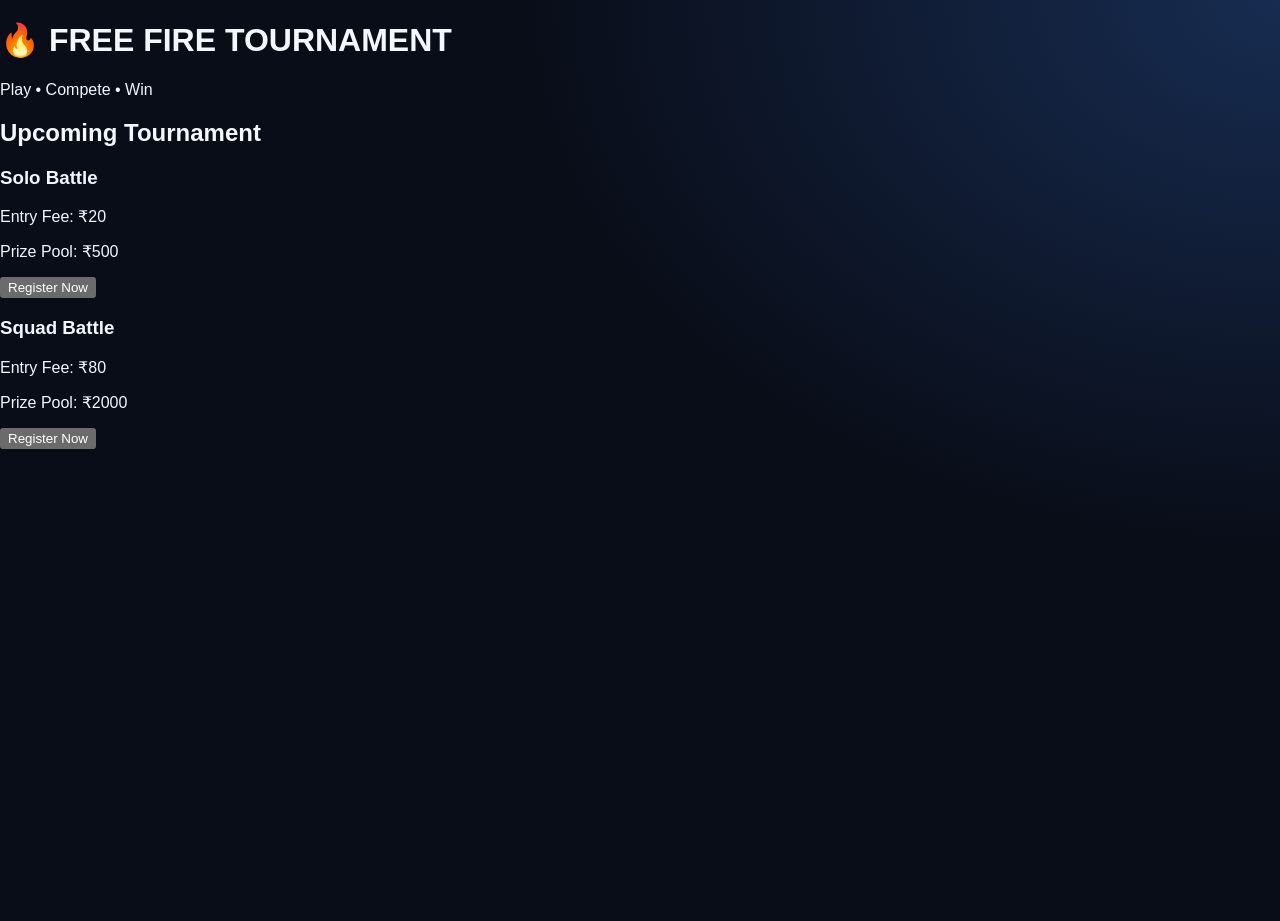
<file: Index.html>
<!DOCTYPE html>
<html lang="en">
<head>
<meta charset="UTF-8">
<meta name="viewport" content="width=device-width, initial-scale=1.0">
<title>Free Fire Tournament</title>
<link rel="stylesheet" href="style.css">
</head>
<body>
<header>
<h1>🔥 FREE FIRE TOURNAMENT</h1>
<p>Play • Compete • Win</p>
</header>

<main>
<h2>Upcoming Tournament</h2>
<div class="card">
<h3>Solo Battle</h3>
<p>Entry Fee: ₹20</p>
<p>Prize Pool: ₹500</p>
<button onclick="register()">Register Now</button>
</div>
<div class="card">
<h3>Squad Battle</h3>
<p>Entry Fee: ₹80</p>
<p>Prize Pool: ₹2000</p>
<button onclick="register()">Register Now</button>
</div>
</main>
<script src="script.js"></script>
</body>
</html>
</file>
<file: style.css>
* {
  box-sizing: border-box;
}

:root {
  color-scheme: dark;
  --bg: #090d18;
  --panel: #111a2b;
  --line: #263651;
  --text: #f4f7ff;
  --muted: #9eabc2;
  --blue: #3978ff;
  --cyan: #52d5e8;
}

body {
  margin: 0;
  background: radial-gradient(ellipse at top right, #172c51, transparent 42%), var(--bg);
  color: var(--text);
  font-family: Arial, sans-serif;
  min-height: 100vh;
}

.topbar {
  min-height: 72px;
  padding: 12px max(20px, calc((100% - 950px) / 2));
  display: flex;
  align-items: center;
  justify-content: space-between;
  border-bottom: 1px solid #1c2940;
}

.brand {
  display: flex;
  gap: 10px;
  align-items: center;
  color: white;
  text-decoration: none;
  font-weight: 900;
  letter-spacing: 1px;
}

.brand small {
  display: block;
  color: var(--cyan);
  font-size: 9px;
  margin-top: 3px;
}

.brand-mark {
  display: grid;
  place-items: center;
  width: 39px;
  height: 39px;
  border-radius: 12px;
  background: linear-gradient(135deg, #3978ff, #38c9df);
  font-size: 24px;
}

.free-tag, .eyebrow {
  font-size: 10px;
  letter-spacing: 1.8px;
  font-weight: bold;
  color: var(--cyan);
}

.free-tag {
  border: 1px solid #28516a;
  padding: 8px 10px;
  border-radius: 30px;
}

.container {
  max-width: 950px;
  margin: 40px auto;
  padding: 0 18px;
}

.panel {
  background: linear-gradient(145deg, #141f34, #0f1727);
  border: 1px solid var(--line);
  border-radius: 20px;
  padding: 25px;
  box-shadow: 0 18px 55px #0003;
}

.hero {
  max-width: 650px;
  margin: 55px auto;
  text-align: center;
  padding: 48px 28px;
}

.hero h1 {
  font-size: clamp(32px, 7vw, 52px);
  line-height: 1.08;
}

.hero h1 span {
  color: var(--cyan);
}

.hero p {
  color: var(--muted);
  line-height: 1.7;
}

.primary-btn, .secondary-btn, .bonus-btn, .ghost-btn {
  border: 0;
  border-radius: 12px;
  padding: 14px 19px;
  font-weight: bold;
  cursor: pointer;
  font-size: 14px;
}

.primary-btn {
  background: linear-gradient(100deg, #3978ff, #27bed4);
  color: white;
}

.secondary-btn {
  background: #203b68;
  color: white;
}

.bonus-btn {
  background: #174b3b;
  color: #9fffd6;
  border: 1px solid #26775b;
}

.ghost-btn {
  background: transparent;
  border: 1px solid #52627c;
  color: white;
}

button:disabled {
  opacity: .55;
  cursor: wait;
}

.fineprint, .muted {
  font-size: 12px;
  color: var(--muted);
}

.message {
  min-height: 18px;
  font-size: 13px;
  color: var(--cyan);
}

.welcome-row {
  display: flex;
  align-items: center;
  justify-content: space-between;
  gap: 15px;
  margin-bottom: 24px;
}

.welcome-row h1 {
  font-size: 30px;
}

.welcome-row h1 span {
  color: var(--cyan);
}

.wallet {
  display: flex;
  align-items: center;
  justify-content: space-between;
  gap: 20px;
  margin-bottom: 32px;
}

.coin-balance {
  display: flex;
  align-items: center;
  gap: 12px;
  font-size: 40px;
  margin: 8px 0;
}

.section-heading {
  margin: 30px 0 14px;
}

.section-heading h2 {
  margin: 5px 0;
  font-size: 23px;
}

.profile-form {
  display: grid;
  grid-template-columns: 1fr 1fr;
  gap: 15px;
}

.profile-form label {
  font-size: 13px;
  color: #c8d3e6;
}

.profile-form input {
  display: block;
  width: 100%;
  margin-top: 8px;
  background: #0a1221;
  border: 1px solid #34445f;
  border-radius: 10px;
  padding: 13px;
  color: white;
  font-size: 15px;
}

.profile-form button, .profile-form .message {
  grid-column: 1 / -1;
}

.tournament-card {
  display: flex;
  align-items: center;
  gap: 18px;
}

.tournament-icon {
  font-size: 35px;
  width: 64px;
  height: 64px;
  display: grid;
  place-items: center;
  border-radius: 16px;
  background: #24375a;
}

.tournament-info {
  flex: 1;
}

.tournament-info h3 {
  margin: 7px 0;
}

.tournament-info p {
  margin: 5px 0;
  font-size: 13px;
}

.status {
  font-size: 10px;
  color: #79edb9;
  font-weight: bold;
}

.registration-item {
  padding: 13px 0;
  border-bottom: 1px solid var(--line);
  display: flex;
  justify-content: space-between;
  gap: 10px;
}

footer {
  text-align: center;
  padding: 28px;
  color: #71809a;
  font-size: 12px;
}

@media (max-width: 620px) {
  .topbar {
    padding: 12px 14px;
  }

  .container {
    margin: 25px auto;
  }

  .hero {
    margin: 30px auto;
    padding: 38px 20px;
  }

  .wallet {
    align-items: flex-start;
    flex-direction: column;
  }

  .profile-form {
    grid-template-columns: 1fr;
  }

  .profile-form button, .profile-form .message {
    grid-column: auto;
  }

  .tournament-card {
    align-items: flex-start;
    flex-wrap: wrap;
  }

  .tournament-card .primary-btn {
    width: 100%;
  }
  }
</file>
